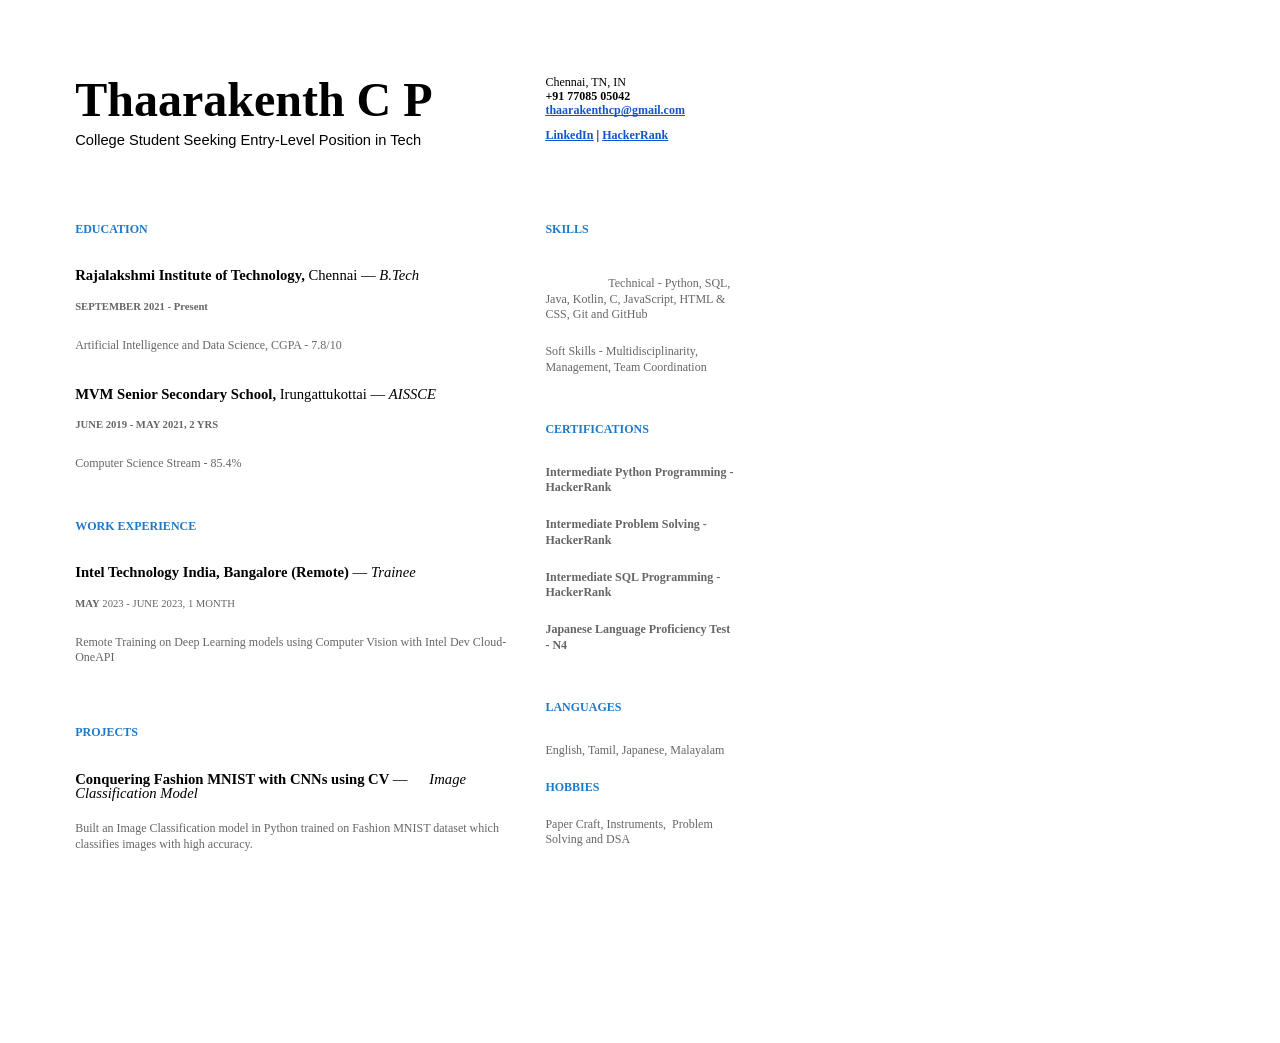
<file: index.html>
<html><head><meta content="text/html; charset=UTF-8" http-equiv="content-type"><style type="text/css">@import url(https://themes.googleusercontent.com/fonts/css?kit=RFda8w1V0eDZheqfcyQ4EGb3DKsRMD34dqg1gT8Z-p6isjtAVhoKeKPV_uAAgBOSk3k702ZOKiLJc3WVjuplzPesZW2xOQ-xsNqO47m55DA);.lst-kix_d52h1clnbs3c-5>li:before{content:"\0025a0   "}.lst-kix_d52h1clnbs3c-3>li:before{content:"\0025cf   "}.lst-kix_d52h1clnbs3c-2>li:before{content:"\0025a0   "}.lst-kix_d52h1clnbs3c-6>li:before{content:"\0025cf   "}.lst-kix_d52h1clnbs3c-1>li:before{content:"\0025cb   "}.lst-kix_d52h1clnbs3c-7>li:before{content:"\0025cb   "}.lst-kix_d52h1clnbs3c-0>li:before{content:"\00200b   "}.lst-kix_d52h1clnbs3c-8>li:before{content:"\0025a0   "}ul.lst-kix_d52h1clnbs3c-5{list-style-type:none}ul.lst-kix_d52h1clnbs3c-6{list-style-type:none}ul.lst-kix_d52h1clnbs3c-7{list-style-type:none}ul.lst-kix_d52h1clnbs3c-8{list-style-type:none}.lst-kix_d52h1clnbs3c-4>li:before{content:"\0025cb   "}ul.lst-kix_d52h1clnbs3c-0{list-style-type:none}ul.lst-kix_d52h1clnbs3c-1{list-style-type:none}ul.lst-kix_d52h1clnbs3c-2{list-style-type:none}ul.lst-kix_d52h1clnbs3c-3{list-style-type:none}ul.lst-kix_d52h1clnbs3c-4{list-style-type:none}ul.lst-kix_3expns8knkd9-2{list-style-type:none}ul.lst-kix_3expns8knkd9-1{list-style-type:none}ul.lst-kix_3expns8knkd9-4{list-style-type:none}ul.lst-kix_3expns8knkd9-3{list-style-type:none}ul.lst-kix_3expns8knkd9-0{list-style-type:none}ul.lst-kix_3expns8knkd9-6{list-style-type:none}ul.lst-kix_3expns8knkd9-5{list-style-type:none}ul.lst-kix_3expns8knkd9-8{list-style-type:none}ul.lst-kix_3expns8knkd9-7{list-style-type:none}.lst-kix_r45kr7kahvau-4>li:before{content:"\0025cb   "}.lst-kix_r45kr7kahvau-5>li:before{content:"\0025a0   "}.lst-kix_r45kr7kahvau-2>li:before{content:"\0025a0   "}.lst-kix_r45kr7kahvau-6>li:before{content:"\0025cf   "}.lst-kix_r45kr7kahvau-3>li:before{content:"\0025cf   "}.lst-kix_3expns8knkd9-0>li:before{content:"\00200b   "}.lst-kix_3expns8knkd9-1>li:before{content:"\0025cb   "}.lst-kix_r45kr7kahvau-8>li:before{content:"\0025a0   "}.lst-kix_3expns8knkd9-3>li:before{content:"\0025cf   "}.lst-kix_3expns8knkd9-2>li:before{content:"\0025a0   "}.lst-kix_r45kr7kahvau-7>li:before{content:"\0025cb   "}.lst-kix_3expns8knkd9-8>li:before{content:"\0025a0   "}.lst-kix_3expns8knkd9-7>li:before{content:"\0025cb   "}.lst-kix_3expns8knkd9-4>li:before{content:"\0025cb   "}.lst-kix_3expns8knkd9-5>li:before{content:"\0025a0   "}.lst-kix_3expns8knkd9-6>li:before{content:"\0025cf   "}ul.lst-kix_r45kr7kahvau-2{list-style-type:none}ul.lst-kix_r45kr7kahvau-3{list-style-type:none}ul.lst-kix_r45kr7kahvau-0{list-style-type:none}ul.lst-kix_r45kr7kahvau-1{list-style-type:none}.lst-kix_r45kr7kahvau-0>li:before{content:"\0025cf   "}.lst-kix_r45kr7kahvau-1>li:before{content:"\0025cb   "}ul.lst-kix_r45kr7kahvau-8{list-style-type:none}ul.lst-kix_r45kr7kahvau-6{list-style-type:none}ul.lst-kix_r45kr7kahvau-7{list-style-type:none}ul.lst-kix_r45kr7kahvau-4{list-style-type:none}ul.lst-kix_r45kr7kahvau-5{list-style-type:none}ol{margin:0;padding:0}table td,table th{padding:0}.c17{border-right-style:solid;padding:7.2pt 7.2pt 7.2pt 7.2pt;border-bottom-color:#ffffff;border-top-width:0pt;border-right-width:0pt;border-left-color:#ffffff;vertical-align:top;border-right-color:#ffffff;border-left-width:0pt;border-top-style:solid;border-left-style:solid;border-bottom-width:0pt;width:165pt;border-top-color:#ffffff;border-bottom-style:solid}.c34{border-right-style:solid;padding:7.2pt 7.2pt 7.2pt 7.2pt;border-bottom-color:#ffffff;border-top-width:0pt;border-right-width:0pt;border-left-color:#ffffff;vertical-align:top;border-right-color:#ffffff;border-left-width:0pt;border-top-style:solid;border-left-style:solid;border-bottom-width:0pt;width:358.5pt;border-top-color:#ffffff;border-bottom-style:solid}.c2{background-color:#ffffff;color:#6c757d;font-weight:400;text-decoration:none;vertical-align:baseline;font-size:8pt;font-family:"Open Sans";font-style:normal}.c16{color:#2079c7;font-weight:700;text-decoration:none;vertical-align:baseline;font-size:9pt;font-family:"Open Sans";font-style:normal}.c6{color:#666666;font-weight:400;text-decoration:none;vertical-align:baseline;font-size:8pt;font-family:"Open Sans";font-style:normal}.c9{color:#000000;font-weight:700;text-decoration:none;vertical-align:baseline;font-size:11pt;font-family:"Merriweather";font-style:normal}.c1{color:#666666;font-weight:700;text-decoration:none;vertical-align:baseline;font-size:9pt;font-family:"Merriweather";font-style:normal}.c23{color:#000000;font-weight:700;text-decoration:none;vertical-align:baseline;font-size:36pt;font-family:"Merriweather";font-style:normal}.c25{color:#b7b7b7;font-weight:700;text-decoration:none;vertical-align:baseline;font-size:9pt;font-family:"Open Sans";font-style:normal}.c13{color:#000000;font-weight:400;text-decoration:none;vertical-align:baseline;font-size:9pt;font-family:"Open Sans";font-style:normal}.c38{color:#2079c7;font-weight:700;text-decoration:none;vertical-align:baseline;font-size:10pt;font-family:"Open Sans";font-style:normal}.c18{color:#666666;font-weight:400;text-decoration:none;vertical-align:baseline;font-size:6pt;font-family:"Merriweather";font-style:normal}.c3{color:#666666;font-weight:400;text-decoration:none;vertical-align:baseline;font-size:9pt;font-family:"Merriweather";font-style:normal}.c11{padding-top:6pt;padding-bottom:0pt;line-height:1.0;text-align:left;margin-right:15pt;height:9pt}.c30{color:#2079c7;text-decoration:none;vertical-align:baseline;font-size:9pt;font-family:"Merriweather";font-style:normal}.c7{padding-top:5pt;padding-bottom:5pt;line-height:1.0;page-break-after:avoid;text-align:left;margin-right:15pt}.c12{padding-top:16pt;padding-bottom:0pt;line-height:1.0;page-break-after:avoid;text-align:left;margin-right:15pt}.c29{-webkit-text-decoration-skip:none;color:#1155cc;font-weight:700;text-decoration:underline;text-decoration-skip-ink:none;font-family:"Open Sans"}.c28{color:#000000;text-decoration:none;vertical-align:baseline;font-size:11pt;font-family:"Arial";font-style:normal}.c0{padding-top:0pt;padding-bottom:0pt;line-height:1.0;text-align:left;margin-right:15pt;height:9pt}.c8{padding-top:30pt;padding-bottom:0pt;line-height:1.0;text-align:left;margin-right:15pt}.c26{padding-top:0pt;padding-bottom:6pt;line-height:1.0;text-align:left;margin-right:15pt}.c20{padding-top:6pt;padding-bottom:0pt;line-height:1.3;text-align:left;margin-right:15pt}.c15{padding-top:0pt;padding-bottom:0pt;line-height:1.15;text-align:left;margin-right:15pt}.c21{color:#000000;text-decoration:none;vertical-align:baseline;font-size:12pt;font-family:"Merriweather"}.c32{color:#000000;text-decoration:none;vertical-align:baseline;font-size:11pt;font-family:"Merriweather"}.c10{padding-top:16pt;padding-bottom:0pt;line-height:1.3;text-align:left;margin-right:15pt}.c19{border-spacing:0;border-collapse:collapse;margin-right:auto}.c31{text-decoration:none;vertical-align:baseline;font-size:9pt;font-style:normal}.c35{margin-left:0pt;list-style-position:inside;text-indent:45pt}.c22{background-color:#ffffff;max-width:525.6pt;padding:28.8pt 43.2pt 43.2pt 43.2pt}.c5{font-family:"Open Sans";color:#000000;font-weight:700}.c33{padding:0;margin:0}.c4{color:inherit;text-decoration:inherit}.c14{font-weight:400;font-style:italic}.c27{height:9pt}.c39{height:588pt}.c37{background-color:#ffffff}.c24{font-weight:400}.c36{height:80pt}.title{padding-top:0pt;color:#000000;font-weight:700;font-size:36pt;padding-bottom:6pt;font-family:"Merriweather";line-height:1.0;text-align:left}.subtitle{padding-top:0pt;color:#000000;font-size:9pt;padding-bottom:0pt;font-family:"Open Sans";line-height:1.15;text-align:left}li{color:#666666;font-size:9pt;font-family:"Merriweather"}p{margin:0;color:#666666;font-size:9pt;font-family:"Merriweather"}h1{padding-top:30pt;color:#2079c7;font-weight:700;font-size:9pt;padding-bottom:0pt;font-family:"Open Sans";line-height:1.0;text-align:left}h2{padding-top:16pt;color:#000000;font-weight:700;font-size:11pt;padding-bottom:0pt;font-family:"Merriweather";line-height:1.0;page-break-after:avoid;text-align:left}h3{padding-top:5pt;color:#666666;font-size:8pt;padding-bottom:5pt;font-family:"Open Sans";line-height:1.0;page-break-after:avoid;text-align:left}h4{padding-top:8pt;-webkit-text-decoration-skip:none;color:#666666;text-decoration:underline;text-decoration-skip-ink:none;font-size:11pt;padding-bottom:0pt;font-family:"Trebuchet MS";line-height:1.3;page-break-after:avoid;text-align:left}h5{padding-top:8pt;color:#666666;font-size:11pt;padding-bottom:0pt;font-family:"Trebuchet MS";line-height:1.3;page-break-after:avoid;text-align:left}h6{padding-top:8pt;color:#666666;font-size:11pt;padding-bottom:0pt;font-family:"Trebuchet MS";line-height:1.3;page-break-after:avoid;font-style:italic;text-align:left}</style></head><body class="c22 doc-content"><p class="c11"><span class="c18"></span></p><a id="t.1f5157b0bc26e324f1b7b12f37cd9af158405728"></a><a id="t.0"></a><table class="c19"><tr class="c36"><td class="c34" colspan="1" rowspan="1"><p class="c26 title" id="h.x8fm1uorkbaw"><span class="c23">Thaarakenth C P</span></p><p class="c15 subtitle" id="h.ymi089liagec"><span class="c24 c28">College Student Seeking Entry-Level Position in Tech</span></p><p class="c15 c27 subtitle" id="h.53m644car87z"><span class="c13"></span></p></td><td class="c17" colspan="1" rowspan="1"><p class="c15"><span class="c13">Chennai, TN, IN</span></p><p class="c15"><span class="c31 c5">+91 77085 05042</span></p><p class="c15"><span class="c29"><a class="c4" href="mailto:thaarakenthcp@gmail.com">thaarakenthcp@gmail.com</a></span></p><p class="c15 c27"><span class="c31 c5"></span></p><p class="c15"><span class="c29"><a class="c4" href="https://www.google.com/url?q=https://www.linkedin.com/in/thaarakenth-c-p-887312225&amp;sa=D&amp;source=editors&amp;ust=1694531657449597&amp;usg=AOvVaw1sC1u9V6iSj6i4EczER8fr">LinkedIn</a></span><span class="c5">&nbsp;| </span><span class="c29"><a class="c4" href="https://www.google.com/url?q=https://www.hackerrank.com/thaarakenthcp&amp;sa=D&amp;source=editors&amp;ust=1694531657449740&amp;usg=AOvVaw1e7M0ZnjVS94JKZPnSgHfP">HackerRank</a></span></p></td></tr><tr class="c39"><td class="c34" colspan="1" rowspan="1"><h1 class="c8" id="h.yk8luflkpwij"><span>EDUCATION</span></h1><h2 class="c12" id="h.6wymnhinx9q5"><span>Rajalakshmi Institute of Technology</span><span>, </span><span class="c24">Chennai &mdash; </span><span class="c14 c32">B.Tech</span></h2><h3 class="c7" id="h.7vtcyzeczjot"><span>SEPTEMBER 2021 - Present</span></h3><p class="c20"><span class="c3">Artificial Intelligence and Data Science, CGPA - 7.8/10</span></p><h2 class="c12" id="h.czfiadnsgnzp"><span>MVM Senior Secondary School</span><span>, </span><span class="c24">Irungattukottai &mdash; </span><span class="c32 c14">AISSCE</span></h2><h3 class="c7" id="h.miiyt1y6sl7g"><span>JUNE 2019 - MAY 2021, 2 YRS</span></h3><p class="c20"><span>Computer Science Stream - 85.4%</span></p><h1 class="c8" id="h.y7d3xdxnr44m"><span>WORK </span><span class="c16">EXPERIENCE</span></h1><h2 class="c12" id="h.rfgvkg2ifhfd"><span>Intel</span><span class="c37">&nbsp;Technology India</span><span>, Bangalore (Remote)</span><span class="c24">&nbsp;&mdash; </span><span class="c14">Trainee</span></h2><h3 class="c7" id="h.n64fgzu3lwuy"><span>MAY</span><span class="c6">&nbsp;2023 - JUNE 2023, 1 MONTH</span></h3><p class="c20"><span class="c3">Remote Training on Deep Learning models using Computer Vision with Intel Dev Cloud-OneAPI</span></p><p class="c0"><span class="c2"></span></p><h1 class="c8" id="h.jhv78pp9wtzd"><span>PROJECTS</span></h1><h2 class="c12" id="h.vm051rmyhoww"><span>Conquering Fashion MNIST with CNNs using CV</span><span>&nbsp;</span><span class="c24">&mdash; &nbsp; &nbsp; &nbsp;</span><span class="c14">Image Classification Model</span></h2><p class="c20"><span class="c3">Built an Image Classification model in Python trained on Fashion MNIST dataset which classifies images with high accuracy.</span></p></td><td class="c17" colspan="1" rowspan="1"><h1 class="c8" id="h.ca0awj8022e2"><span class="c16">SKILLS</span></h1><p class="c0"><span class="c24 c30"></span></p><ul class="c33 lst-kix_d52h1clnbs3c-0 start"><li class="c10 c35"><span class="c3">Technical - Python, SQL, Java, Kotlin, C, JavaScript, HTML &amp; CSS, Git and GitHub</span></li></ul><p class="c10"><span>Soft Skills - Multidisciplinarity, Management, Team Coordination</span></p><h1 class="c8" id="h.tuxh7mwdaxox"><span class="c16">CERTIFICATIONS</span></h1><p class="c10"><span class="c1">Intermediate Python Programming - HackerRank</span></p><p class="c10"><span class="c1">Intermediate Problem Solving - HackerRank</span></p><p class="c10"><span class="c1">Intermediate SQL Programming - HackerRank</span></p><p class="c10"><span class="c1">Japanese Language Proficiency Test - N4</span></p><h1 class="c8" id="h.cxxkes25b26"><span>LANGUAGES</span></h1><p class="c10"><span class="c3">English, Tamil, Japanese, Malayalam</span></p><p class="c10"><span class="c16">HOBBIES</span></p><p class="c10"><span>Paper Craft, Instruments, &nbsp;Problem Solving and DSA</span></p></td></tr></table><p class="c20 c27"><span class="c3"></span></p></body></html>
</file>
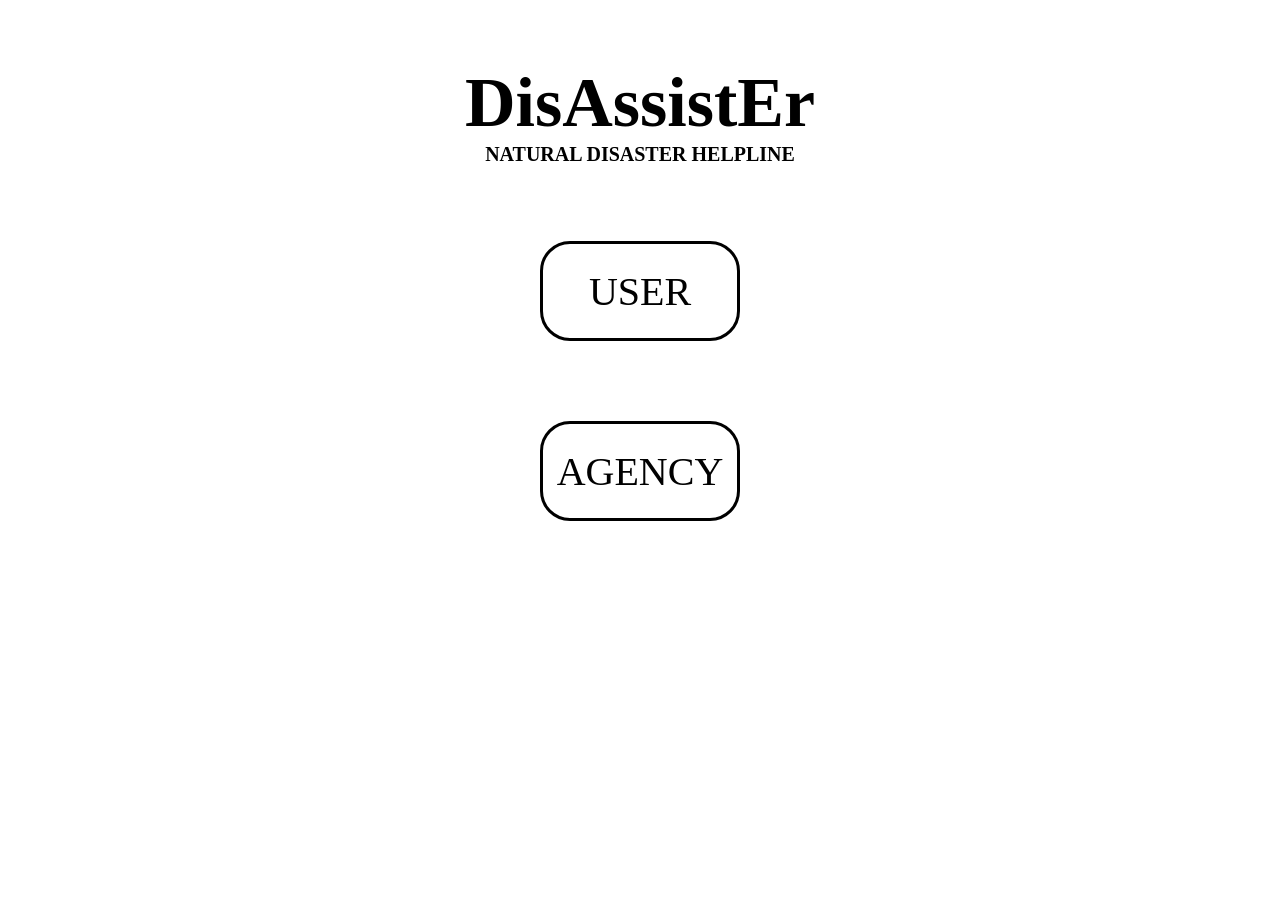
<file: main.html>
<!DOCTYPE html>
<html lang="en">
    <head>
        <meta charset="UTF-8">
        <meta name="viewport" content="width=device-width, initial-scale=1.0">
        <link rel="stylesheet" href="style.css">
        <title>DisAssistEr Main</title>
    </head>
    <body>
        <center>
            <h1 id="maintitle" style="font-family: 'Times New Roman', Times, serif ; font-size: 70px;" >DisAssistEr</h1>
            <h3 id="subtitle" style="font-size: 20px;">NATURAL DISASTER HELPLINE</h3>
        </center>    
        <center>
            <a href="https://facebook.com"><button type="button" class="userbutton">USER</button></a>
        </center>
        <center>    
            <a href="https://whatsapp.com"><button type="button" class="agencybutton">AGENCY</button></a>
        </center>
    </body>
</html>
</file>
<file: style.css>
#maintitle{
    text-align: center;
    margin-top:5%;
    margin-bottom: 0%;
}
#subtitle{
    text-align: center;
    margin-top: 0%;
}

.userbutton{
    border-radius: 30px;
    width:200px;
    height:100px;
    font-size: 40px;
    font-family: 'Times New Roman', Times, serif;
    background-color: white;
    border: solid black 3px;
    text-align: center;
    margin-top: 55px;

}

.agencybutton{
    border-radius: 30px;
    width:200px;
    height:100px;
    font-size: 40px;
    font-family: 'Times New Roman', Times, serif;
    background-color: white;
    border: solid black 3px;
    margin-top: 80px;
}
</file>
